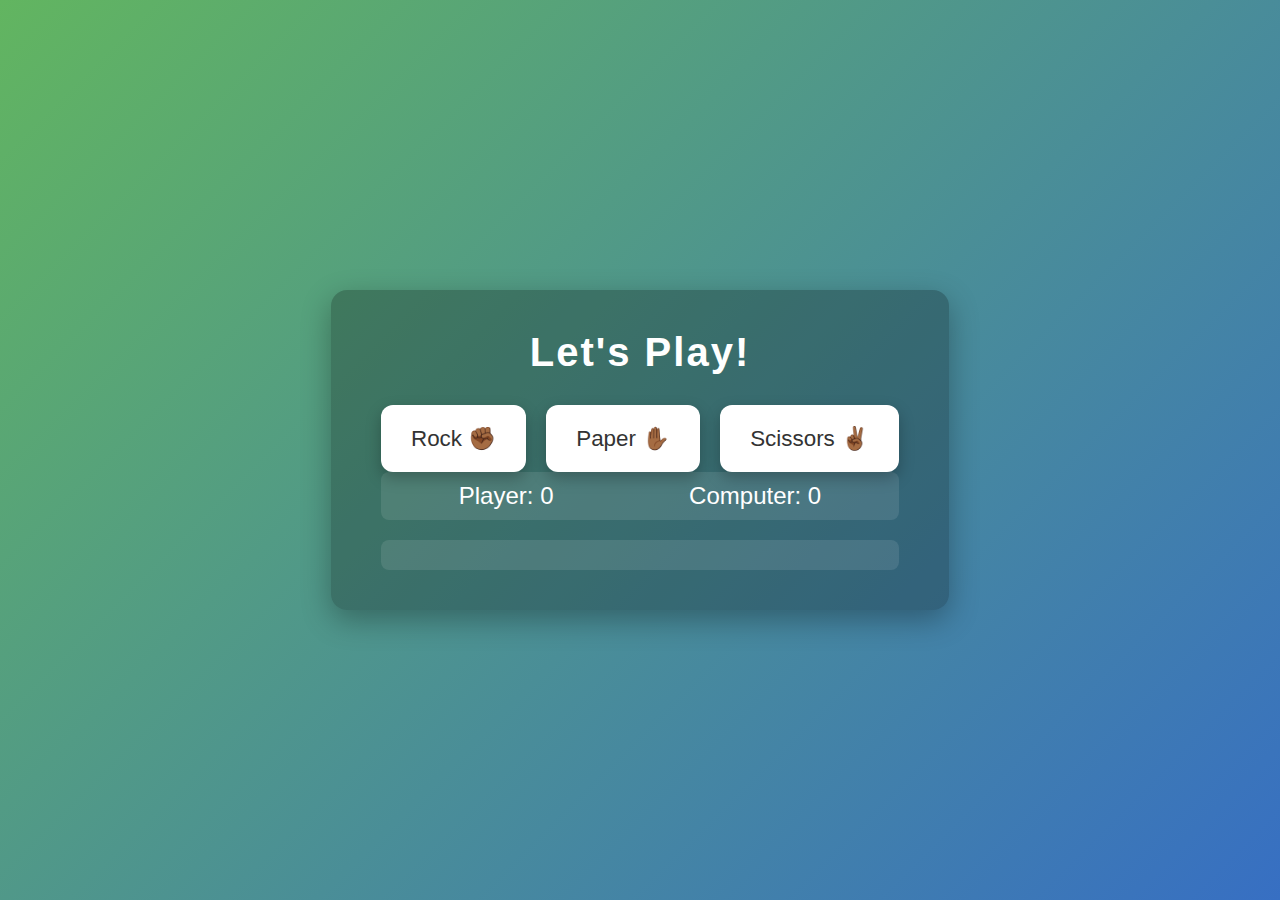
<file: index.html>
<!DOCTYPE html>
<html lang="en">

<head>
    <meta charset="UTF-8">
    <meta name="viewport" content="width=device-width, initial-scale=1.0">
    <title>Rock Paper Scissors!</title>

    <!-- External files for CSS and JS -->
    <link rel="stylesheet" href="./style.css" />
    <script defer src="./javascript_buttonsV2.js"></script>

</head>

<body>
    <div class="container">
        <!-- <h1>Rock • Paper • Scissors</h1> -->
        <h1>Let's Play! </h1>
        <div class="buttons">
            <button id="rock">Rock &#9994;&#127998;</button>
            <button id="paper">Paper &#9995;&#127998;</button>
            <button id="scissors">Scissors &#9996;&#127998;</button>
        </div>

        <div class="score-board">
            <p>Player: <span id="human-score">0</span></p>
            <p>Computer: <span id="computer-score">0</span></p>
        </div>

        <button id="reset" style="display: none; margin-top: 20px; background-color: #f87171; color: white;">Play
            Again</button>

        <div id="log" style="margin-top: 20px; font-weight: bold;"></div>
    </div>


    <script>
        console.log("ROCK, PAPER, SCISSORS");
    </script>

</body>

</html>
</file>
<file: style.css>
/* Reset */
* {
    box-sizing: border-box;
    margin: 0;
    padding: 0;
    font-family: Arial, Helvetica, sans-serif;
}

body {
    min-height: 100vh;
    display: flex;
    justify-content: center;
    align-items: center;
    background: linear-gradient(135deg, #62b560, #376fc3);
    color: #ffffff;
}

.container {
    text-align: center;
    background: rgba(0, 0, 0, 0.25);
    padding: 40px 50px;
    border-radius: 16px;
    box-shadow: 0 10px 30px rgba(0, 0, 0, 0.3);
    border-color: red;
}

h1 {
    font-size: 2.5rem;
    margin-bottom: 30px;
    letter-spacing: 2px;
}

.buttons {
    display: flex;
    gap: 20px;
    justify-content: center;
}

button {
    font-size: 1.4rem;
    padding: 20px 30px;
    border-radius: 12px;
    border: none;
    cursor: pointer;
    background: #ffffff;
    color: #333;
    min-width: 140px;
    transition: transform 0.15s ease, box-shadow 0.15s ease;
    box-shadow: 0 6px 15px rgba(0, 0, 0, 0.25);
}

button:hover {
    transform: translateY(-4px);
    box-shadow: 0 10px 20px rgba(0, 0, 0, 0.35);
}

button:active {
    transform: translateY(0);
    box-shadow: 0 4px 10px rgba(0, 0, 0, 0.25);
}

#log {
    max-height: 200px;
    overflow-y: auto;
    background: rgba(255, 255, 255, 0.1);
    padding: 15px;
    border-radius: 8px;
    text-align: left;
    font-family: 'Courier New', Courier, monospace;
}

.win {
    color: #4ade80;
    font-weight: bold;
}

.lose {
    color: #f87171;
    font-weight: bold;
}

.tie {
    color: #fbbf24;
}

.score-update {
    border-top: 1px solid #555;
    margin-top: 5px;
    padding-top: 5px;
    color: #ddd;
}

.score-board {
    display: flex;
    justify-content: space-around;
    font-size: 1.5rem;
    margin-bottom: 20px;
    padding: 10px;
    background: rgba(255, 255, 255, 0.1);
    border-radius: 8px;
}

#reset {
    display: none;
    margin-top: 20px;
    background-color: #f87171;
    color: white;
}
</file>
